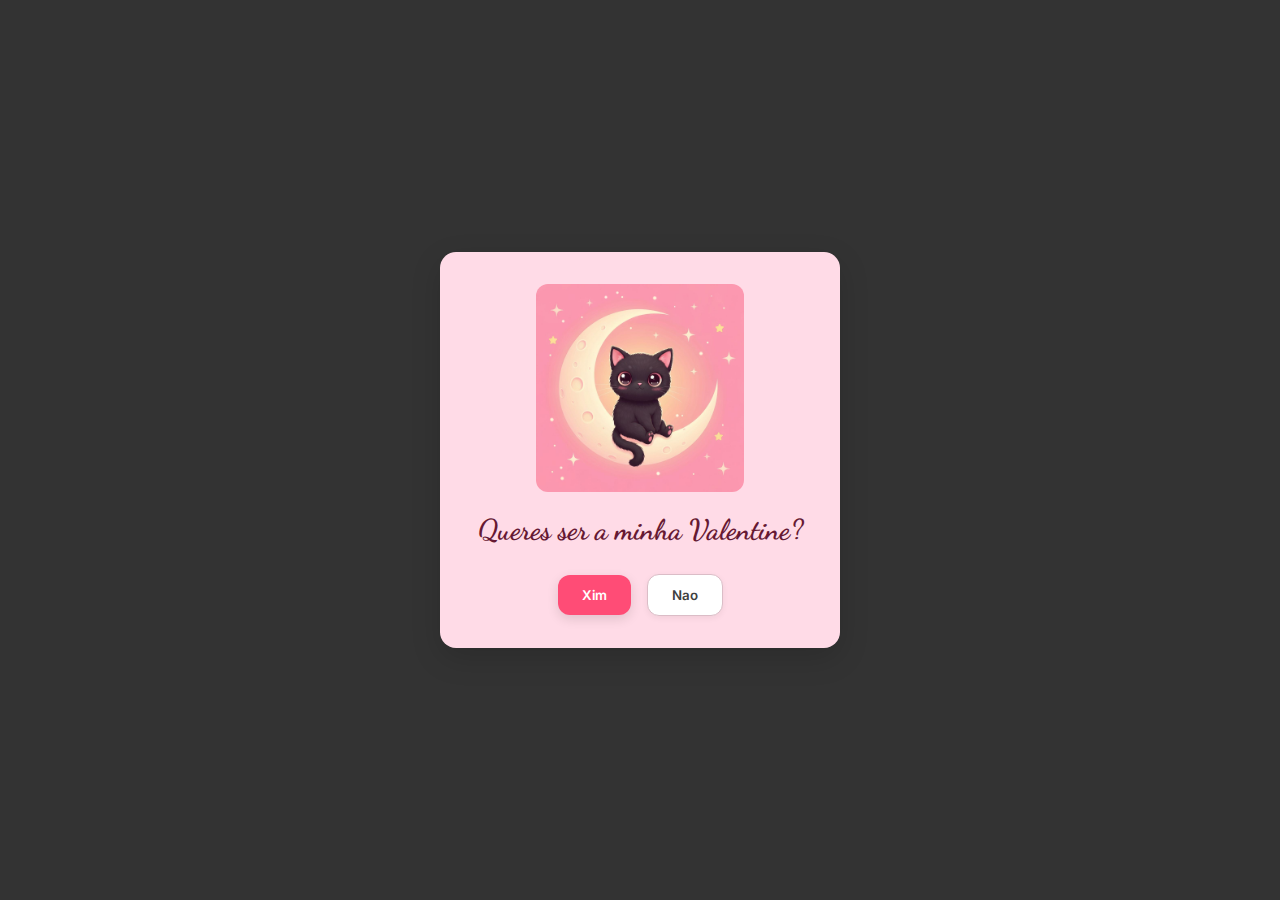
<file: index.html>
<!DOCTYPE html>
<html lang="pt">
<head>
  <meta charset="UTF-8" />
  <meta name="viewport" content="width=device-width, initial-scale=1.0" />
  <meta name="theme-color" content="#333333" />
  <title>Queres ser a minha Valentine?</title>
  <meta name="description" content="Um convite muito especial para ti" />
  <link rel="preconnect" href="https://fonts.googleapis.com" />
  <link rel="preconnect" href="https://fonts.gstatic.com" crossorigin />
  <link href="https://fonts.googleapis.com/css2?family=Dancing+Script:wght@400;700&family=Inter:wght@400;600;700&display=swap" rel="stylesheet" />
  <style>
    *, *::before, *::after {
      box-sizing: border-box;
      margin: 0;
      padding: 0;
    }

    body {
      font-family: 'Inter', sans-serif;
      background-color: hsl(0, 0%, 20%);
      color: hsl(340, 60%, 30%);
      min-height: 100vh;
      display: flex;
      align-items: center;
      justify-content: center;
      padding: 2rem 1rem;
      overflow-x: hidden;
    }

    .card {
      background: hsl(340, 100%, 93%);
      color: hsl(340, 60%, 25%);
      border-radius: 1rem;
      padding: 1.5rem;
      max-width: 400px;
      width: 100%;
      box-shadow: 0 10px 30px rgba(0, 0, 0, 0.15);
      text-align: center;
    }

    @media (min-width: 640px) {
      .card {
        padding: 2rem;
      }
    }

    .image-wrapper {
      width: 176px;
      height: 176px;
      margin: 0 auto 1.25rem;
      border-radius: 0.75rem;
      overflow: hidden;
    }

    @media (min-width: 640px) {
      .image-wrapper {
        width: 208px;
        height: 208px;
      }
    }

    .image-wrapper img {
      width: 100%;
      height: 100%;
      object-fit: cover;
      display: block;
    }

    h1 {
      font-family: 'Dancing Script', cursive;
      font-size: 1.8rem;
      line-height: 1.3;
      margin-bottom: 1.5rem;
      color: hsl(340, 60%, 25%);
    }

    .buttons {
      display: flex;
      align-items: center;
      justify-content: center;
      gap: 1rem;
    }

    .btn-yes {
      background: hsl(346, 100%, 65%);
      color: #fff;
      border: none;
      border-radius: 0.75rem;
      padding: 0.75rem 1.5rem;
      font-weight: 600;
      font-family: 'Inter', sans-serif;
      cursor: pointer;
      box-shadow: 0 4px 12px rgba(0, 0, 0, 0.12);
      transition: transform 0.3s ease-out, font-size 0.3s ease-out, filter 0.2s;
    }

    .btn-yes:hover {
      filter: brightness(1.1);
    }

    .btn-yes:active {
      transform: scale(0.95) !important;
    }

    .btn-no {
      background: #fff;
      color: hsl(0, 0%, 25%);
      border: 1px solid hsl(340, 30%, 80%);
      border-radius: 0.75rem;
      padding: 0.75rem 1.5rem;
      font-weight: 600;
      font-family: 'Inter', sans-serif;
      cursor: pointer;
      box-shadow: 0 2px 6px rgba(0, 0, 0, 0.06);
      transition: background 0.2s, transform 0.2s;
    }

    .btn-no:hover {
      background: hsl(340, 30%, 85%);
    }

    .btn-no:active {
      transform: scale(0.95);
    }

    .message {
      margin-top: 1.25rem;
      font-weight: 700;
      color: hsl(340, 60%, 25%);
      animation: fade-in-up 0.6s ease-out forwards;
    }

    .message.dancing {
      font-family: 'Dancing Script', cursive;
      font-size: 1.2rem;
    }

    .message.shout {
      font-size: 1rem;
    }

    @media (min-width: 640px) {
      .message.shout {
        font-size: 1.125rem;
      }
    }

    /* Accepted state */
    .accepted-card {
      animation: fade-in-up 0.6s ease-out forwards;
    }

    .heart-icon {
      width: 80px;
      height: 80px;
      margin: 0 auto 1.5rem;
      display: flex;
      align-items: center;
      justify-content: center;
      border-radius: 50%;
      font-size: 3.25rem;
      animation: pulse-soft 1.5s ease-in-out infinite;
    }

    @media (min-width: 640px) {
      .heart-icon {
        width: 96px;
        height: 96px;
      }
    }

    .accepted-text {
      font-family: 'Dancing Script', cursive;
      font-size: 1.75rem;
      color: hsl(340, 60%, 25%);
      margin-bottom: 0.75rem;
    }

    .accepted-sub {
      font-family: 'Dancing Script', cursive;
      font-size: 1.5rem;
      color: hsl(340, 60%, 25%);
      opacity: 0.8;
    }

    .floating-heart {
      position: fixed;
      bottom: 20%;
      font-size: 1.5rem;
      pointer-events: none;
      animation: float-heart 1.8s ease-out forwards;
    }

    .hidden {
      display: none;
    }

    @keyframes float-heart {
      0% {
        transform: translateY(0) scale(1);
        opacity: 1;
      }
      100% {
        transform: translateY(-120px) scale(1.5);
        opacity: 0;
      }
    }

    @keyframes fade-in-up {
      0% {
        opacity: 0;
        transform: translateY(16px);
      }
      100% {
        opacity: 1;
        transform: translateY(0);
      }
    }

    @keyframes pulse-soft {
      0%, 100% {
        transform: scale(1);
      }
      50% {
        transform: scale(1.04);
      }
    }
  </style>
</head>
<body>

  <!-- Question state -->
  <div class="card" id="questionCard">
    <div class="image-wrapper">
      <img src="images/cat-moon.jpg" alt="Gato preto fofo com lua" />
    </div>
    <h1>Queres ser a minha Valentine?</h1>
    <div class="buttons">
      <button class="btn-yes" id="btnYes" onclick="handleYes()">Xim</button>
      <button class="btn-no" id="btnNo" onclick="handleNo()">Nao</button>
    </div>
    <p class="message hidden" id="message"></p>
  </div>

  <!-- Accepted state -->
  <div class="card accepted-card hidden" id="acceptedCard">
    <div class="heart-icon">&#x1F9E1;</div>
    <p class="accepted-text">Sabia que ias dizer que xim &#x1F60C;&#x1F5A4;&#x1F9E1;</p>
    <p class="accepted-sub">Amo-te daqui ate a Lua &#x1F319;&#x1F9E1;</p>
  </div>

  <script>
    let noCount = 0;
    let yesScale = 1;

    const btnYes = document.getElementById('btnYes');
    const btnNo = document.getElementById('btnNo');
    const questionCard = document.getElementById('questionCard');
    const acceptedCard = document.getElementById('acceptedCard');
    const messageEl = document.getElementById('message');

    function handleNo() {
      noCount++;
      yesScale = Math.min(yesScale + 0.15, 2.2);

      btnYes.style.transform = 'scale(' + yesScale + ')';
      const fontSize = Math.min(1 + (yesScale - 1) * 0.25, 1.4);
      btnYes.style.fontSize = fontSize + 'rem';

      if (noCount >= 6) {
        messageEl.textContent = 'JÁ CHEGA DE BRINCADEIRAS ÉS A MINHA PÁ! \n NÃO TEM COMO FUGIRES TRENGA';
        messageEl.className = 'message shout';
        btnNo.classList.add('hidden');
      } else if (noCount >= 3) {
        messageEl.textContent = 'Deixa de ser um Molocotone!';
        messageEl.className = 'message dancing';
      }
    }

    function handleYes() {
      questionCard.classList.add('hidden');
      acceptedCard.classList.remove('hidden');

      const emojis = ['\u{1F5A4}', '\u{1F9E1}', '\u{1F319}', '\u{1F495}'];
      for (let i = 0; i < 12; i++) {
        const heart = document.createElement('span');
        heart.className = 'floating-heart';
        heart.style.left = (Math.random() * 100) + '%';
        heart.textContent = emojis[Math.floor(Math.random() * emojis.length)];
        document.body.appendChild(heart);

        setTimeout(function() {
          heart.remove();
        }, 2200);
      }
    }
  </script>
</body>
</html>
</file>
